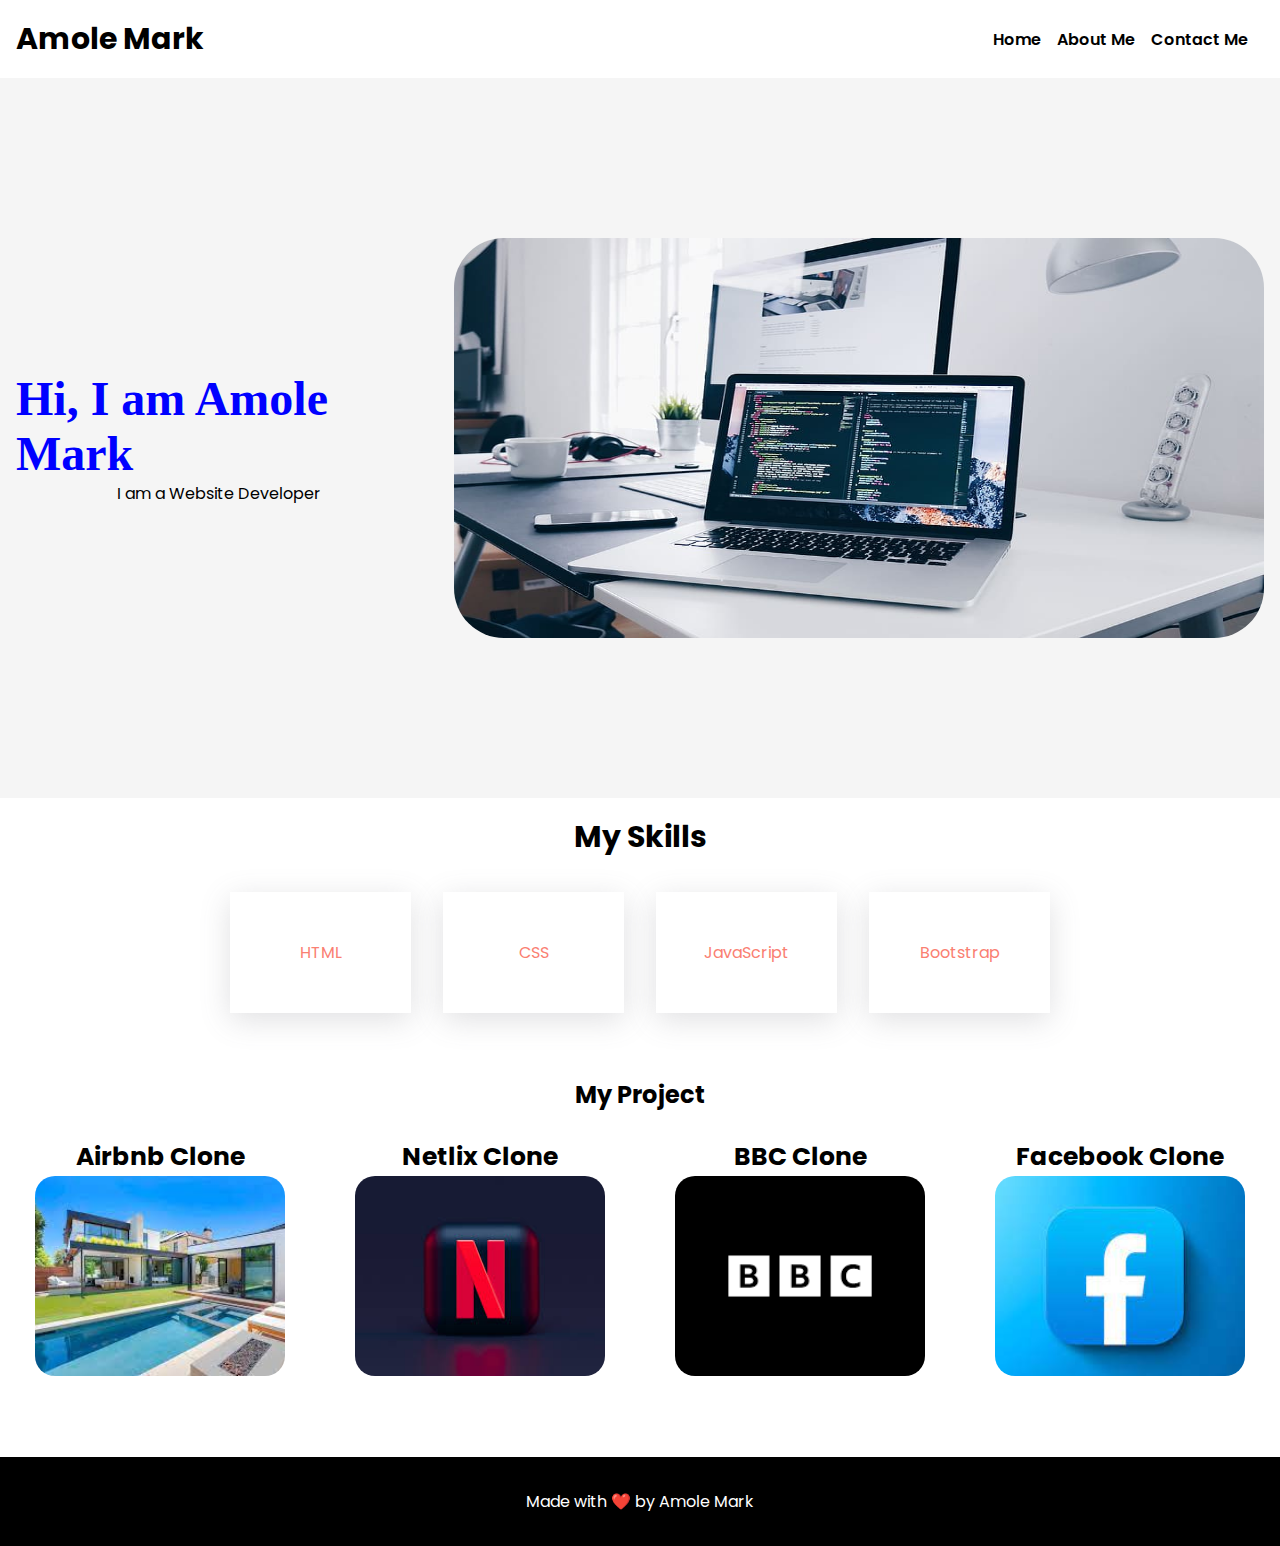
<file: index.html>
<!DOCTYPE html>
<html lang="en">
<head>
    <link rel="stylesheet" href="css/style.css ">
    <link rel="stylesheet" href="https://cdnjs.cloudflare.com/ajax/libs/font-awesome/6.4.2/css/all.min.css" integrity="sha512-z3gLpd7yknf1YoNbCzqRKc4qyor8gaKU1qmn+CShxbuBusANI9QpRohGBreCFkKxLhei6S9CQXFEbbKuqLg0DA==" crossorigin="anonymous" referrerpolicy="no-referrer" />
    <meta charset="UTF-8">
    <meta name="viewport" content="width=device-width, initial-scale=1.0">
    <title>Portfolio</title>
</head>
<body>
    <nav class="navbar">
      <div class="logo">Amole Mark</div>
      <div>
        <ul class="nav-list">
          <li>
            <a href="index.html">Home</a>
          </li>
          <li>
            <a href="about.html">About Me</a>
          </li>
          <li>
            <a href="contact.html">Contact Me</a>
          </li>
      </div>
    </nav>

    <section class="hero">
        <div class="left"><h3 class="name">Hi, I am Amole Mark</h3>
          <p>I am a Website Developer</p>
          <p></p>
        </div>
        <div class="right">
          <img src="./img/capture1.jpg " height="400px" alt="profile picture">
        </div>
      </section>

      <section class="skills">
        <h2>My Skills</h2>
        <div class="card">
          <div class="skill">
            <i class="fa-brands fa-html5 fa-3x"></i>
            <p>HTML</p>
          </div>
          <div class="skill">
            <i class="fa-brands fa-css3 fa-3x"></i>
            <p>CSS</p>
          </div>
          <div class="skill">
            <i class="fa-brands fa-square-js fa-3x"></i>
            <p>JavaScript</p>
          </div>
          <div class="skill">
            <i class="fa-brands fa-bootstrap fa-3x"></i>
            <p>Bootstrap</p>
          </div>
        </div>
      </section>

      <section class="projects">
        <h2>My Project</h2>
        <div class="card">
          <div class="project">
            <h3>Airbnb Clone</h3>
            <img src="img/airbnb.jpg"  alt="Airbnb clone" />
          </div>
          <div class="project">
            <h3>Netlix Clone</h3>
            <img src="img/net.jpg" alt="Netflix clone" />
          </div>
          <div class="project">
            <h3>BBC Clone</h3>
            <img src="img/download (3).png" alt="BBC clone" />
          </div>
          <div class="project">
            <h3>Facebook Clone</h3>
            <img src="img/fs.jpg" alt="Facebook clone" />
          </div>
        </div>
        </div>
      </section>
      <footer class="footer">
        <p>Made with ❤️ by Amole Mark</p>
      </footer>
      <div class="assignment"></div>
  </body>
  </html>
</file>
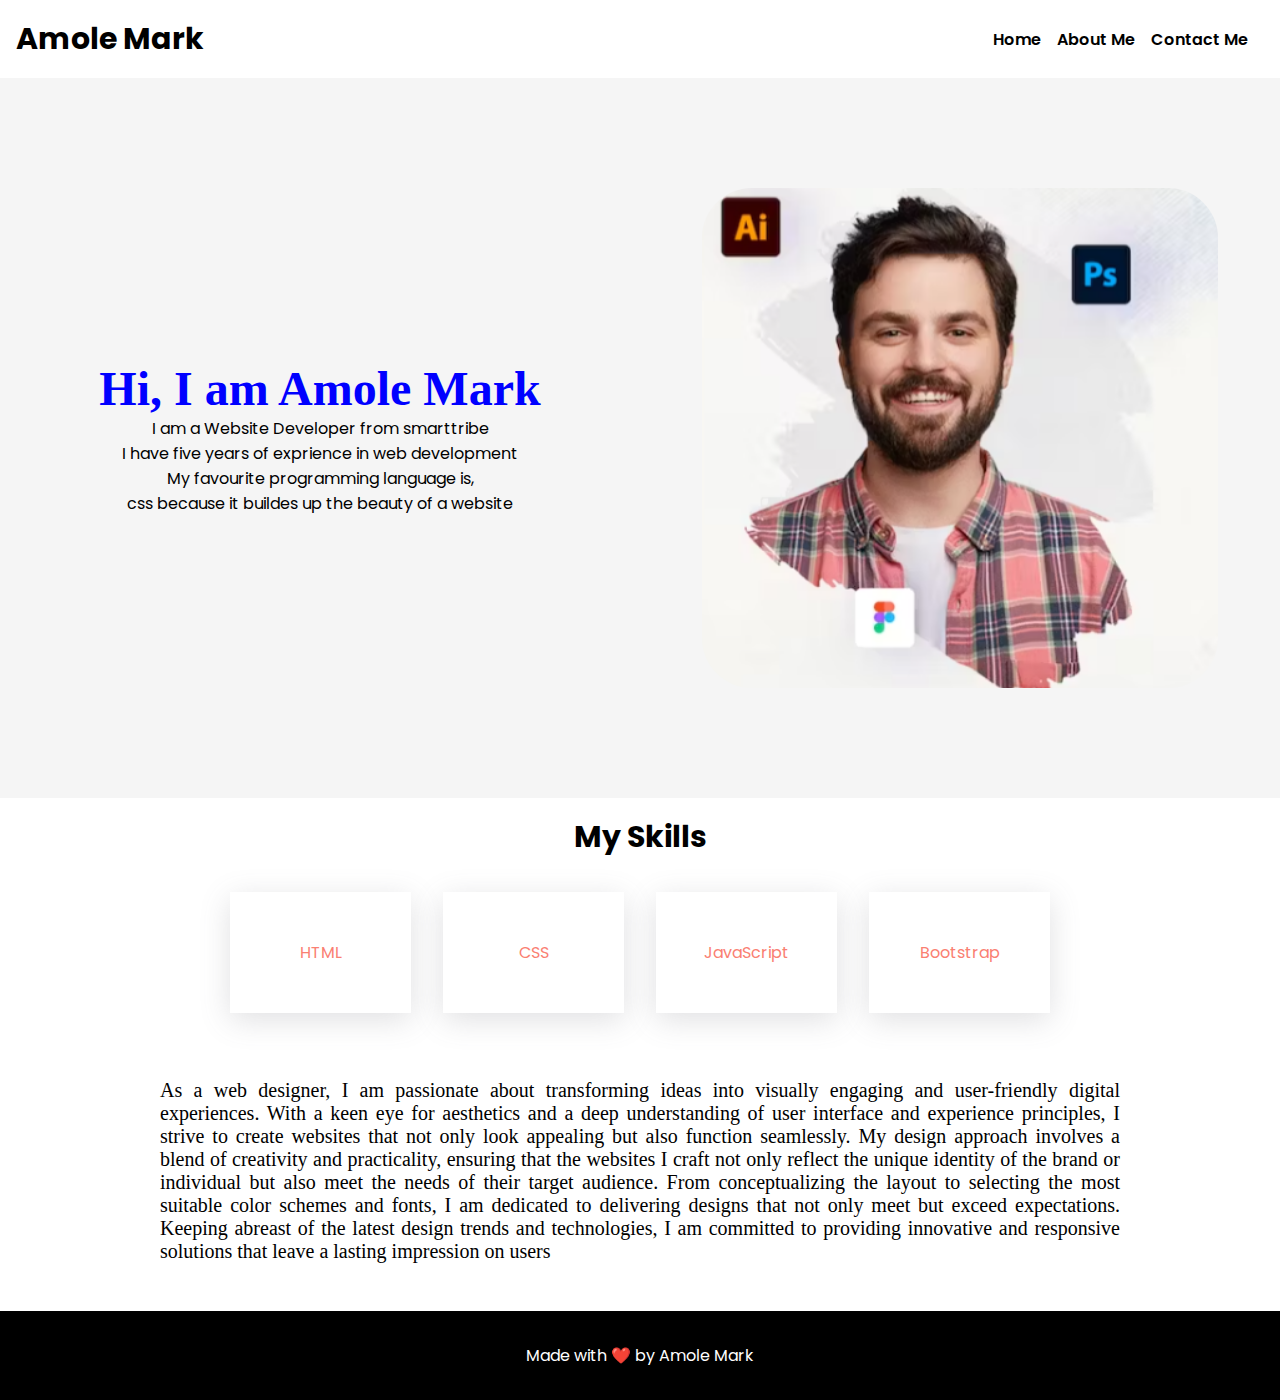
<file: about.html>
<!DOCTYPE html>
<html lang="en">
<head>
  <link rel="stylesheet" href="css/about.css">
    <meta charset="UTF-8">
    <meta name="viewport" content="width=device-width, initial-scale=1.0">
    <title>Document</title>
</head>
<body>
  <nav class="navbar">
    <div class="logo">Amole Mark</div>
    <div>
      <ul class="nav-list">
        <li>
          <a href="index.html">Home</a>
        </li>
        <li>
          <a href="about.html">About Me</a>
        </li>
        <li>
          <a href="contact.html">Contact Me</a>
        </li>
      </ul>
    </div>
  </nav>

  <section class="hero">
      <div class="left"><h3 class="name">Hi, I am Amole Mark</h3>
        <p>I am a Website Developer
         from smarttribe</p>
        <p>I have five years of exprience in web development</p>
        <p>My favourite programming language is,</p>
        <p>css because it buildes up the beauty of a website</p>
      </div>
      <div class="right">
        <img src="img/Capture.PNG" height="500px" alt="profile picture">
      </div>
    </section>

    <section class="skills">
      <h2>My Skills</h2>
      <div class="card">
        <div class="skill">
          <i class="fa-brands fa-html5 fa-3x"></i>
          <p>HTML</p>
        </div>
        <div class="skill">
          <i class="fa-brands fa-css3 fa-3x"></i>
          <p>CSS</p>
        </div>
        <div class="skill">
          <i class="fa-brands fa-square-js fa-3x"></i>
          <p>JavaScript</p>
        </div>
        <div class="skill">
          <i class="fa-brands fa-bootstrap fa-3x"></i>
          <p>Bootstrap</p>
        </div>
      </div>
    </section>

    <div style="font-size: 20px;padding-left: 10rem; text-align: justify;  font-family:Barlow sans-serif; padding-right: 10rem; margin-top: 50px;" class="p1">
      <p>As a web designer, I am passionate about transforming ideas into visually engaging and user-friendly digital experiences.
         With a keen eye for aesthetics and a deep understanding of user interface and experience principles, I strive to create websites that not only look appealing but also function seamlessly.
         My design approach involves a blend of creativity and practicality, ensuring that the websites I craft not only reflect the unique identity of the brand or individual but also meet the needs of their target audience.
         From conceptualizing the layout to selecting the most suitable color schemes and fonts, I am dedicated to delivering designs that not only meet but exceed expectations. Keeping abreast of the latest design trends and technologies,
         I am committed to providing innovative and responsive solutions that leave a lasting impression on users</p>
    </div>

    <footer class="footer">
      <p>Made with ❤️ by Amole Mark</p>
    </footer>
</body>
</html>
</file>
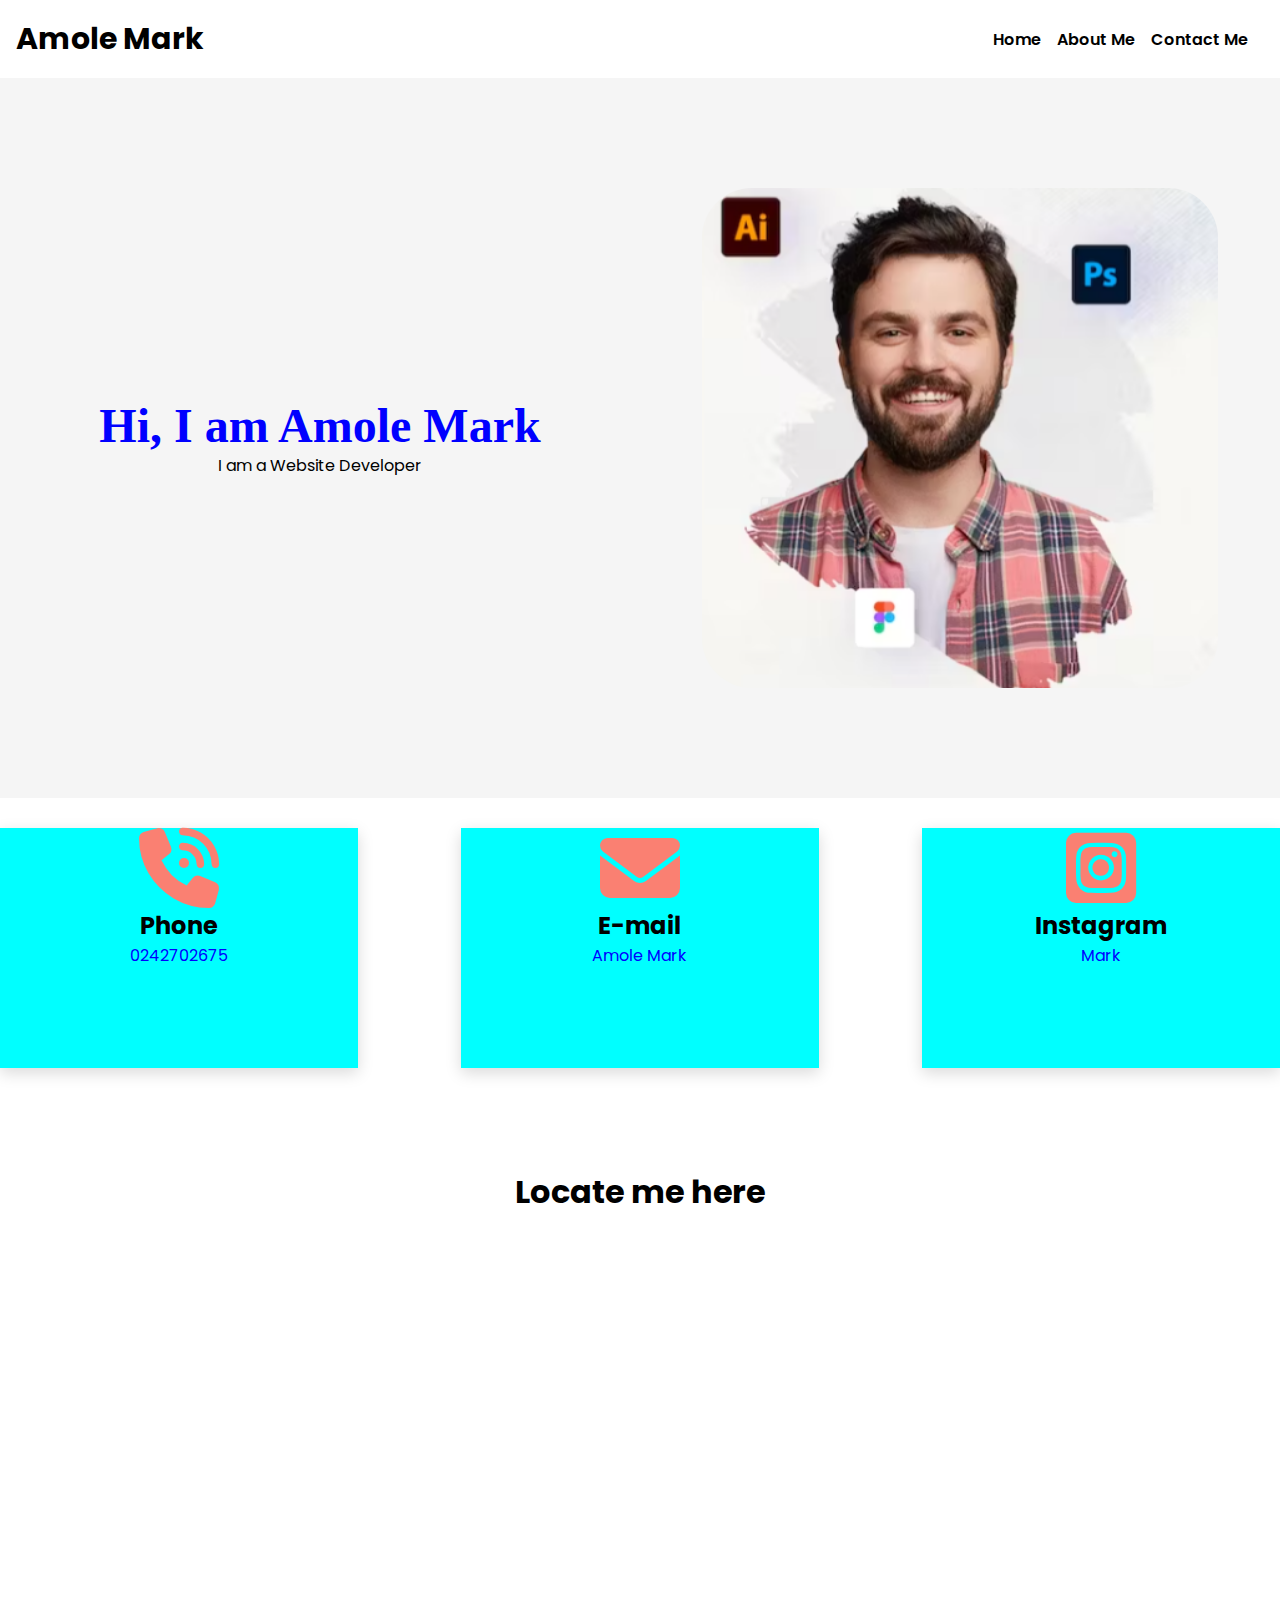
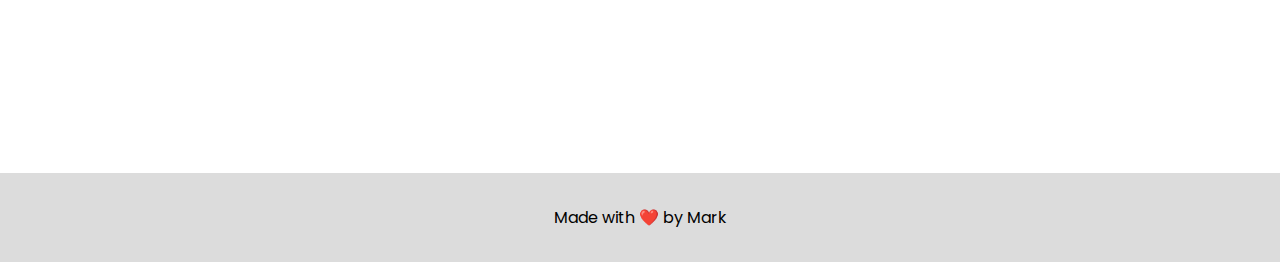
<file: contact.html>
<!DOCTYPE html>
<html lang="en">
<head>
  <link rel="stylesheet" href="/css/contact.css">
  <link
    rel="stylesheet"
    href="https://cdnjs.cloudflare.com/ajax/libs/animate.css/4.1.1/animate.min.css"
  />
  <link rel="stylesheet" href="https://cdnjs.cloudflare.com/ajax/libs/font-awesome/6.4.2/css/all.min.css">
  <head>
  <link
    rel="stylesheet"
    href="https://cdnjs.cloudflare.com/ajax/libs/animate.css/4.1.1/animate.min.css"
  />
  <link rel="stylesheet" href="/css/wickedcss.min.css">
    <title>Portfolio</title>
</head>
<body>
    <nav class="navbar">
      <div class="logo">Amole Mark</div>
      <div>
        <ul class="nav-list">
          <li>
            <a href="index.html">Home</a>
          </li>
          <li>
            <a href="about.html">About Me</a>
          </li>
          <li>
            <a href="contact.html">Contact Me</a>
          </li>
        </ul>
      </div>
    </nav>

    <section class="hero">

        <div class="left"><h3 class="name">Hi, I am Amole Mark</h3>
          <p>I am a Website Developer</p>
          <p></p>
        </div>

        <div class="right">
          <img src="./img/Capture.PNG  " height="500px" alt="profile picture">
        </div>
      </section>

      <section class="col">
        <div class="tel">
          <i class="fa-solid fa-phone-volume slideDown"></i>
          <h2>Phone</h2> 
          <a href="tel:+0242702675">0242702675</a>
        </div>
        <div class="tel">
          <i class="fa-solid fa-envelope slideDown"></i>
          <h2>E-mail</h2>
          <a href="mailto:amolemarkeanu@gmail.com">Amole Mark</a>
        </div>
        <div class="tel">
          <i class="fa-brands fa-square-instagram slideDown"></i>
          <h2>Instagram</h2>
          <a href="https://www.instagram.com/manamancodes/">Mark</a>
        </div>
        </section>
        <div class="map">
          <h1>Locate me here</h1>
          <iframe src="https://www.google.com/maps/embed?pb=!1m18!1m12!1m3!1d58152.76525655898!2d2.291467766382106!3d48.857722080834115!2m3!1f0!2f0!3f0!3m2!1i1024!2i768!4f13.1!3m3!1m2!1s0x47e66e1f06e2b70f%3A0x40b82c3688c9460!2sParis%2C%20France!5e0!3m2!1sen!2sgh!4v1700326578853!5m2!1sen!2sgh" width="900" height="450" style="border:0;" allowfullscreen="" loading="lazy" referrerpolicy="no-referrer-when-downgrade"></iframe>    
        </div>
      </section>
      <footer class="footer">
        <p>Made with ❤️ by Mark</p>
      </footer>
  </body>
  </html>
</file>
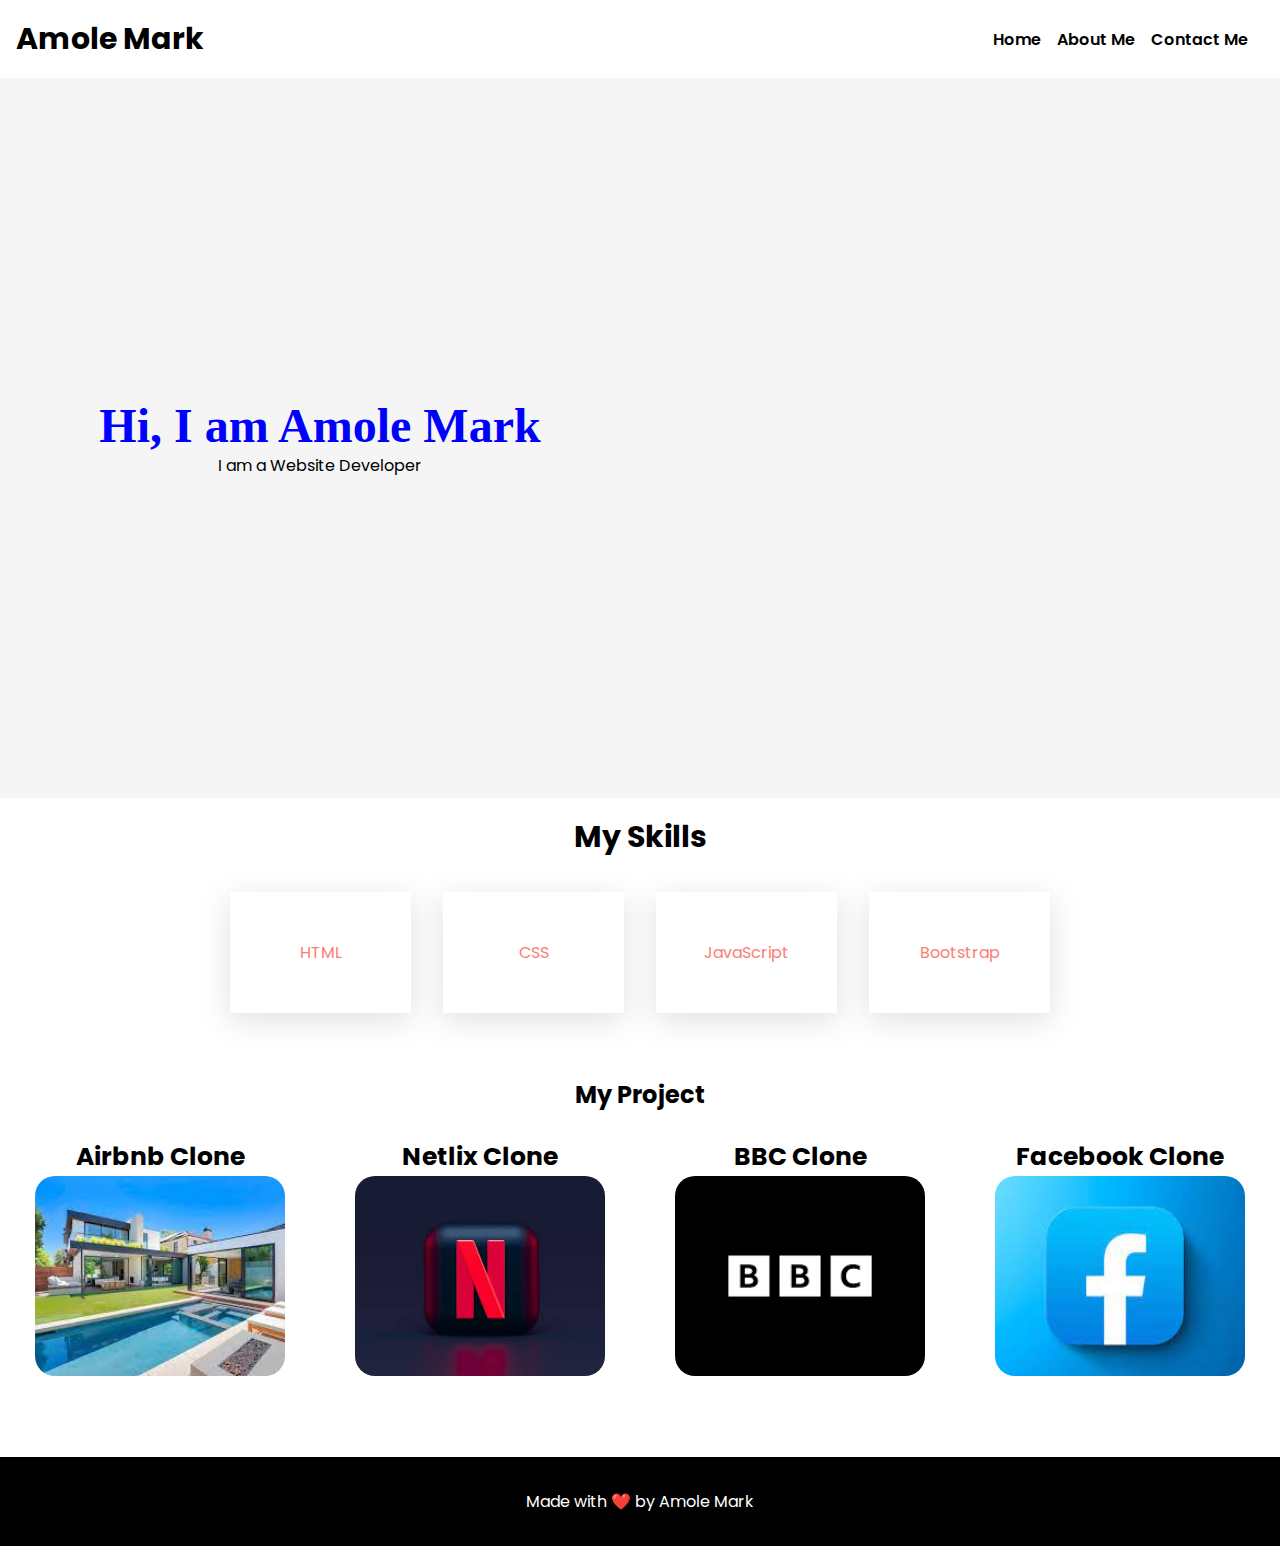
<file: portfolio.html>
<!DOCTYPE html>
<html lang="en">
<head>
    <link rel="stylesheet" href="css/style.css ">
    <link rel="stylesheet" href="https://cdnjs.cloudflare.com/ajax/libs/font-awesome/6.4.2/css/all.min.css" integrity="sha512-z3gLpd7yknf1YoNbCzqRKc4qyor8gaKU1qmn+CShxbuBusANI9QpRohGBreCFkKxLhei6S9CQXFEbbKuqLg0DA==" crossorigin="anonymous" referrerpolicy="no-referrer" />
    <meta charset="UTF-8">
    <meta name="viewport" content="width=device-width, initial-scale=1.0">
    <title>Portfolio</title>
</head>
<body>
    <nav class="navbar">
      <div class="logo">Amole Mark</div>
      <div>
        <ul class="nav-list">
          <li>
            <a href="portfolio.html">Home</a>
          </li>
          <li>
            <a href="about.html">About Me</a>
          </li>
          <li>
            <a href="contact.html">Contact Me</a>
          </li>
        </ul>
      </div>
    </nav>

    <section class="hero">
        <div class="left"><h3 class="name">Hi, I am Amole Mark</h3>
          <p>I am a Website Developer</p>
          <p></p>
        </div>
        <div class="right">
          <!-- <img src="./img/Capture.jpg " height="500px" alt="profile picture"> -->
        </div>
      </section>

      <section class="skills">
        <h2>My Skills</h2>
        <div class="card">
          <div class="skill">
            <i class="fa-brands fa-html5 fa-3x"></i>
            <p>HTML</p>
          </div>
          <div class="skill">
            <i class="fa-brands fa-css3 fa-3x"></i>
            <p>CSS</p>
          </div>
          <div class="skill">
            <i class="fa-brands fa-square-js fa-3x"></i>
            <p>JavaScript</p>
          </div>
          <div class="skill">
            <i class="fa-brands fa-bootstrap fa-3x"></i>
            <p>Bootstrap</p>
          </div>
        </div>
      </section>

      <section class="projects">
        <h2>My Project</h2>
        <div class="card">
          <div class="project">
            <h3>Airbnb Clone</h3>
            <img src="img/airbnb.jpg"  alt="Airbnb clone" />
          </div>
          <div class="project">
            <h3>Netlix Clone</h3>
            <img src="img/net.jpg" alt="Netflix clone" />
          </div>
          <div class="project">
            <h3>BBC Clone</h3>
            <img src="img/download (3).png" alt="BBC clone" />
          </div>
          <div class="project">
            <h3>Facebook Clone</h3>
            <img src="img/fs.jpg" alt="Facebook clone" />
          </div>
        </div>
        </div>
      </section>
      <footer class="footer">
        <p>Made with ❤️ by Amole Mark</p>
      </footer>
      <div class="assignment"></div>
  </body>
  </html>
</file>
<file: css/style.css>
@import url("https://fonts.googleapis.com/css2?family=Poppins:wght@200;300;400;500;600;700&display=swap");
@import url('https://fonts.googleapis.com/css2?family=Oregano:ital@1&family=Poppins:wght@200;300;400;500;600;700&family=Roboto:ital,wght@0,100;0,300;0,400;0,500;0,700;0,900;1,100;1,300;1,400;1,500;1,700;1,900&family=Slabo+27px&display=swap');

* {
  margin: 0;
  padding: 0;
  box-sizing: border-box;
}

body {
  font-family: "Poppins", sans-serif;
}

.navbar {
  display: flex;
  align-items: center;
  justify-content: space-between;
  padding: 1rem;
}

.nav-list {
  display: flex;
}

.nav-list li {
  list-style: none;
  margin-right: 1rem;
}

.logo {
  font-size: 30px;
  font-weight: 700;
}

.nav-list li a {
  text-decoration: none;
  color: black;
  font-weight: 600;
}

.hero {
    height: 80vh;
    background-color: whitesmoke;
    display: grid;
    grid-template-columns: 1fr 1fr;
    align-items: center;
  }
  
  .left {
    height: 60vh;
    margin: 1rem;
    display: flex;
    justify-content: center ;
    align-items: center;
    flex-direction: column;
  }

  .left h3{
    font-family: cursive;
  }


  .name{
    font-size: 3rem;
    color:blue;
  }

  .right {
    height: 60vh;
    margin: 1rem;
    height: 60vh;
    
    display: flex;
    margin: 1rem;
    align-items: center;
    justify-content: center;
  }
  .right img{
    border-radius: 50px;
  }

.right img{
  width: 90vh;
  border: none;
  box-shadow: none;
}


  .skills {
    display: grid;
    justify-content: center;
    align-items: center;
  }
  
  .skills h2 {
    font-size: 30px;
    margin: 1rem;
    text-align: center;
  }
  
  .card {
    display: grid;
    grid-template-columns: 1fr 1fr 1fr 1fr;
  }
  
  .skill {
    box-shadow: rgba(100, 100, 111, 0.2) 0px 7px 29px 0px;
    color: salmon;
    padding: 3rem;
    margin: 1rem;
    display: flex;
    flex-direction: column;
    align-items: center;
    justify-content: center;
  }

  .projects{
    margin-top: 3rem;
  }


  .project{
    text-align: center;
    padding: 1rem;
    margin: 10px;
  }

  .project img{
    height: 200px;
    width: 250px;
    border-radius: 20px;
    object-fit: cover;
    background-position: center;
    box-shadow: rgba(0, 0, 0, 0.19) 0px 10px 20px rgba(0, 0, 0, 0.23) 0px 6px 6px;
  }

  .project h3{
    font-size: 25px;
  }

  .projects h2{
    text-align: center;
  }

  footer .ht{
    color:red ;
    display: inline;

  }
  .footer{
    background-color: black;
    text-align: center;
    padding: 2rem;
    margin-top: 3rem;
  }

  footer p{
  color: white;
  }


  @media screen and (max-width:760px) {
    .navbar {
    display: grid;
    text-align: center;
    justify-content:center ;
    }    

    .navbar li{
      margin-left: 30px;
    }

    .hero {
      display: flex;
      flex-direction: column;
    }

    .card {
      grid-template-columns: 1fr;
    }

    .left {
      text-align: center;
    }

    .nav-list{
      margin-top: 20px;
    }
  }
</file>
<file: css/about.css>
@import url("https://fonts.googleapis.com/css2?family=Poppins:wght@200;300;400;500;600;700&display=swap");
@import url('https://fonts.googleapis.com/css2?family=Oregano:ital@1&family=Poppins:wght@200;300;400;500;600;700&family=Roboto:ital,wght@0,100;0,300;0,400;0,500;0,700;0,900;1,100;1,300;1,400;1,500;1,700;1,900&family=Slabo+27px&display=swap');

* {
  margin: 0;
  padding: 0;
  box-sizing: border-box;
}

body {
  font-family: "Poppins", sans-serif;
}

.navbar {
  display: flex;
  align-items: center;
  justify-content: space-between;
  padding: 1rem;
}

.nav-list {
  display: flex;
}

.nav-list li {
  list-style: none;
  margin-right: 1rem;
}

.logo {
  font-size: 30px;
  font-weight: 700;
}

.nav-list li a {
  text-decoration: none;
  color: black;
  font-weight: 600;
}

.hero {
    height: 80vh;
    background-color: whitesmoke;
    display: grid;
    grid-template-columns: 1fr 1fr;
    align-items: center;
  }
  
  .left {
    height: 60vh;
    margin: 1rem;
    display: flex;
    justify-content: center ;
    align-items: center;
    flex-direction: column;
  }

  .left h3{
    font-family: cursive;
  }


  .name{
    font-size: 3rem;
    color:blue;
  }

  .right {
    height: 60vh;
    margin: 1rem;
    height: 60vh;
    
    display: flex;
    margin: 1rem;
    align-items: center;
    justify-content: center;
  }
  .right img{
    border-radius: 50px;
  }

  .skills {
    display: grid;
    justify-content: center;
    align-items: center;
  }
  
  .skills h2 {
    font-size: 30px;
    margin: 1rem;
    text-align: center;
  }
  
  .card {
    display: grid;
    grid-template-columns: 1fr 1fr 1fr 1fr;
  }

  .skill {
    box-shadow: rgba(100, 100, 111, 0.2) 0px 7px 29px 0px;
    color: salmon;
    padding: 3rem;
    margin: 1rem;
    display: flex;
    flex-direction: column;
    align-items: center;
    justify-content: center;
  }

  footer .ht{
    color:red ;
    display: inline;

  }
  .footer{
    background-color: black;
    text-align: center;
    padding: 2rem;
    margin-top: 3rem;
  }

  footer p{
  color: white;
  }


  @media screen and (max-width:760px) {
    .navbar {
    display: grid;
    text-align: center;
    justify-content:center ;
    }    

    .navbar li{
      margin-left: 30px;
    }

    .hero {
      display: flex;
      flex-direction: column;
    }

    .card {
      grid-template-columns: 1fr;
    }

    .left {
      text-align: center;
    }

    .nav-list{
      margin-top: 20px;
    }

    .skills{
      padding-top: 150px;
    }

    .right img{
      width: 400px;
      height: 400px;
    }

    .p1 p{
      font-size: 20px ;
      font
    }
  }
</file>
<file: css/contact.css>
@import url("https://fonts.googleapis.com/css2?family=Poppins:wght@200;300;400;500;600;700&display=swap");
@import url('https://fonts.googleapis.com/css2?family=Oregano:ital@1&family=Poppins:wght@200;300;400;500;600;700&family=Roboto:ital,wght@0,100;0,300;0,400;0,500;0,700;0,900;1,100;1,300;1,400;1,500;1,700;1,900&family=Slabo+27px&display=swap');

* {
  margin: 0;
  padding: 0;
  box-sizing: border-box;
}

body {
  font-family: "Poppins", sans-serif;
}

.navbar {
  display: flex;
  align-items: center;
  justify-content: space-between;
  padding: 1rem;
}

.nav-list {
  display: flex;
}

.nav-list li {
  list-style: none;
  margin-right: 1rem;
}

.logo {
  font-size: 30px;
  font-weight: 700;
}

.nav-list li a {
  text-decoration: none;
  color: black;
  font-weight: 600;
}

.hero {
    height: 80vh;
    background-color: whitesmoke;
    display: grid;
    grid-template-columns: 1fr 1fr;
    align-items: center;
  }
  
  .left {
    height: 60vh;
    margin: 1rem;
    display: flex;
    justify-content: center ;
    align-items: center;
    flex-direction: column;
  }

  .left h3{
    font-family: cursive;
  }


  .name{
    font-size: 3rem;
    color:blue;
  }

  .right {
    height: 60vh;
    margin: 1rem;
    height: 60vh;
    
    display: flex;
    margin: 1rem;
    align-items: center;
    justify-content: center;
  }
  .right img{
    border-radius: 50px;
  }

.col{
  display: flex;
  justify-content: space-between;
  height: 60vh;
}

.tel{
  width: 28%;
  box-shadow: rgba(0, 0, 0, 0.15) 0px 5px 15px;
  background-color: aqua;
}

.fa-solid,
.fa-brands{
font-size: 5rem;
color: salmon;
display: flex;
}

.col{
  text-align: center;
  margin-top: 30px;
  height: 15rem;
}

.col a{
  color: blue;
}

.col a{
  text-decoration: none;
}


.map {
  text-align: center;
  margin-block: 100px;
}


.footer{
  background-color: gainsboro;
  color: Black;
  text-align: center;
  padding: 2rem;
  margin-top: 3rem;
}

@media screen and (max-width:760px) {
  .navbar {
  display: grid;
  text-align: center;
  justify-content:center ;
  }    

  .navbar li{
    margin-left: 30px;
  }

  .hero {
    display: flex;
    flex-direction: column;
  }

  .card {
    grid-template-columns: 1fr;
  }

  .left {
    text-align: center;
  }

  .nav-list{
    margin-top: 20px;
  }
}
</file>
<file: css/wickedcss.min.css>
/*!
 * WickedCSS v1.0 (https://github.com/kristofferandreasen/wickedCSS)
 * Copyright 2015 Kristoffer Andreasen
 * MIT License
 */.barrelRoll,.fadeIn,.floater,.heartbeat,.pulse,.rollerLeft,.rollerRight,.rotateIn,.rotateInLeft,.rotateInRight,.rotation,.shake,.sideToSide,.slideDown,.slideLeft,.slideRight,.slideUp,.spinner,.wiggle,.zoomer,.zoomerOut{visibility:visible!important}.rotation{animation-name:rotation;-webkit-animation-name:rotation;animation-duration:4s;-webkit-animation-duration:4s;animation-timing-function:linear;-webkit-animation-timing-function:linear;animation-iteration-count:infinite}.rotation,.sideToSide{-webkit-animation-iteration-count:infinite}@-webkit-keyframes rotation{from{-webkit-transform:rotate(0) translateX(50%) rotate(0)}to{-webkit-transform:rotate(360deg) translateX(50%) rotate(-360deg)}}@keyframes rotation{from{transform:rotate(0) translateX(50%) rotate(0)}to{transform:rotate(360deg) translateX(50%) rotate(-360deg)}}.sideToSide{animation-name:sideToSide;-webkit-animation-name:sideToSide;animation-duration:3s;-webkit-animation-duration:3s;animation-timing-function:ease;-webkit-animation-timing-function:ease;animation-iteration-count:infinite}@-webkit-keyframes sideToSide{0%,100%{-webkit-transform:translate(100%,0)}50%{-webkit-transform:translate(-100%,0)}}@keyframes sideToSide{0%,100%{transform:translate(100%,0)}50%{transform:translate(-100%,0)}}.zoomer{animation-name:zoomer;-webkit-animation-name:zoomer;-webkit-animation-duration:1s;-webkit-animation-timing-function:cubic-bezier(.5,.2,.3,1);animation-iteration-count:1}.zoomer,.zoomerOut{-webkit-animation-iteration-count:1;animation-timing-function:cubic-bezier(.5,.2,.3,1);animation-duration:1s}@-webkit-keyframes zoomer{0%{-webkit-transform:scale(.3)}100%{-webkit-transform:scale(1)}}@keyframes zoomer{0%{transform:scale(.3)}100%{transform:scale(1)}}.zoomerOut{animation-name:zoomerOut;-webkit-animation-name:zoomerOut;-webkit-animation-duration:1s;-webkit-animation-timing-function:cubic-bezier(.5,.2,.3,1);animation-iteration-count:1;animation-fill-mode:forwards}.rollerRight,.zoomerOut{-webkit-animation-fill-mode:forwards}@-webkit-keyframes zoomerOut{0%{-webkit-transform:scale(1)}100%{-webkit-transform:scale(0)}}@keyframes zoomerOut{0%{transform:scale(1)}100%{transform:scale(0)}}.spinner{animation-name:spinner;-webkit-animation-name:spinner;-webkit-animation-duration:2s;-webkit-animation-timing-function:linear;-webkit-animation-iteration-count:infinite;animation-iteration-count:infinite}.pulse,.spinner{animation-timing-function:linear;animation-duration:2s}@-webkit-keyframes spinner{from{-webkit-transform:rotate(0)}to{-webkit-transform:rotate(360deg)}}@keyframes spinner{from{transform:rotate(0)}to{transform:rotate(360deg)}}.pulse{animation-name:pulse;-webkit-animation-name:pulse;-webkit-animation-duration:2s;-webkit-animation-timing-function:linear;animation-iteration-count:infinite;-webkit-animation-iteration-count:infinite}@keyframes pulse{0%,100%{transform:scale(.9);opacity:.9}50%{transform:scale(1);opacity:1}}@-webkit-keyframes pulse{0%,100%{-webkit-transform:scale(.95);opacity:.9}50%{-webkit-transform:scale(1);opacity:1}}.shake{animation-name:shake;-webkit-animation-name:shake;-webkit-animation-duration:.4s;-webkit-animation-timing-function:ease;-webkit-animation-iteration-count:1}.barrelRoll,.shake{animation-iteration-count:1;animation-timing-function:ease;animation-duration:.4s}@keyframes shake{0%,100%{transform:translateX(0)}16%,50%,83%{transform:translateX(-10px)}33%,66%{transform:translateX(10px)}}@-webkit-keyframes shake{0%,100%{-webkit-transform:translateX(0)}16%,50%,83%{-webkit-transform:translateX(-10px)}33%,66%{-webkit-transform:translateX(10px)}}.barrelRoll{animation-name:barrelRoll;-webkit-animation-name:barrelRoll;-webkit-animation-duration:.4s;-webkit-animation-timing-function:ease;-webkit-animation-iteration-count:1}@keyframes barrelRoll{from{transform:rotate(0)}to{transform:rotate(360deg)}}@-webkit-keyframes barrelRoll{from{-webkit-transform:rotate(0)}to{-webkit-transform:rotate(360deg)}}.floater{animation-name:floater;-webkit-animation-name:floater;animation-duration:1.5s;-webkit-animation-duration:1.5s;-webkit-animation-iteration-count:infinite}.floater,.wiggle{animation-iteration-count:infinite}@keyframes floater{0%,100%{transform:translateY(0)}50%{transform:translateY(8%)}}@-webkit-keyframes floater{0%,100%{-webkit-transform:translateY(0)}50%{-webkit-transform:translateY(8%)}}.wiggle{animation-name:wiggle;-webkit-animation-name:wiggle;animation-duration:2.5s;-webkit-animation-duration:2.5s;-webkit-animation-iteration-count:infinite}@keyframes wiggle{0%,100%{transform:rotate(-4deg)}50%{transform:rotate(4deg)}}@-webkit-keyframes wiggle{0%,100%{-webkit-transform:rotate(-4deg)}50%{-webkit-transform:rotate(4deg)}}.pound{animation-name:pound;-webkit-animation-name:pound;animation-duration:.5s;-webkit-animation-duration:.5s;-webkit-animation-timing-function:ease;-webkit-animation-iteration-count:infinite;visibility:visible!important}.heartbeat,.pound{animation-iteration-count:infinite;animation-timing-function:ease}@keyframes pound{to{transform:scale(1.2)}}@-webkit-keyframes pound{to{transform:scale(1.2)}}.heartbeat{animation-name:heartbeat;-webkit-animation-name:heartbeat;animation-duration:3s;-webkit-animation-duration:3s;-webkit-animation-timing-function:ease;-webkit-animation-iteration-count:infinite}@keyframes heartbeat{0%,100%{transform:scale(1)}10%{transform:scale(1.2)}20%{transform:scale(1.4)}}@-webkit-keyframes heartbeat{0%,100%{-webkit-transform:scale(1)}10%{-webkit-transform:scale(1.2)}20%{-webkit-transform:scale(1.4)}}.rollerRight{animation-name:rollerRight;-webkit-animation-name:rollerRight;animation-duration:2s;-webkit-animation-duration:2s;-webkit-animation-timing-function:ease;-webkit-animation-iteration-count:1;animation-fill-mode:forwards}.rollerLeft,.rollerRight{animation-iteration-count:1;animation-timing-function:ease}@keyframes rollerRight{0%{transform:translateX(-200px) rotate(0);opacity:0}100%{transform:translateX(0) rotate(2turn);opacity:1}}@-webkit-keyframes rollerRight{0%{-webkit-transform:translateX(-200px) rotate(0);opacity:0}100%{-webkit-transform:translateX(0) rotate(2turn);opacity:1}}.rollerLeft{animation-name:rollerLeft;-webkit-animation-name:rollerLeft;animation-duration:2s;-webkit-animation-duration:2s;-webkit-animation-timing-function:ease;-webkit-animation-iteration-count:1;animation-fill-mode:forwards}.fadeOut,.rollerLeft{-webkit-animation-fill-mode:forwards}@keyframes rollerLeft{0%{transform:translateX(200px) rotate(0);opacity:0}100%{transform:translateX(0) rotate(-2turn);opacity:1}}@-webkit-keyframes rollerLeft{0%{-webkit-transform:translateX(200px) rotate(0);opacity:0}100%{-webkit-transform:translateX(0) rotate(-2turn);opacity:1}}.slideDown{animation-name:slideDown;-webkit-animation-name:slideDown;-webkit-animation-duration:1s;-webkit-animation-timing-function:ease}.slideDown,.slideUp{animation-timing-function:ease;animation-duration:1s}@keyframes slideDown{0%{transform:translateY(-100%);opacity:0}100%{transform:translateY(0);opacity:1}}@-webkit-keyframes slideDown{0%{-webkit-transform:translateY(-100%);opacity:0}100%{-webkit-transform:translateY(0);opacity:1}}.slideUp{animation-name:slideUp;-webkit-animation-name:slideUp;-webkit-animation-duration:1s;-webkit-animation-timing-function:ease}@keyframes slideUp{0%{transform:translateY(100%);opacity:0}100%{transform:translateY(0);opacity:1}}@-webkit-keyframes slideUp{0%{-webkit-transform:translateY(100%);opacity:0}100%{-webkit-transform:translateY(0);opacity:1}}.slideLeft{animation-name:slideLeft;-webkit-animation-name:slideLeft;animation-duration:1s;-webkit-animation-duration:1s;-webkit-animation-timing-function:ease}.slideLeft,.slideRight{animation-timing-function:ease}@keyframes slideLeft{0%{transform:translateX(150%);opacity:0}100%{transform:translateX(0);opacity:1}}@-webkit-keyframes slideLeft{0%{-webkit-transform:translateX(150%);opacity:0}100%{-webkit-transform:translateX(0);opacity:1}}.slideRight{animation-name:slideRight;-webkit-animation-name:slideRight;animation-duration:1s;-webkit-animation-duration:1s;-webkit-animation-timing-function:ease}@keyframes slideRight{0%{transform:translateX(-150%);opacity:0}100%{transform:translateX(0);opacity:1}}@-webkit-keyframes slideRight{0%{-webkit-transform:translateX(-150%);opacity:0}100%{-webkit-transform:translateX(0);opacity:1}}.fadeIn{animation-name:fadeIn;-webkit-animation-name:fadeIn;-webkit-animation-duration:2s;-webkit-animation-timing-function:ease}.fadeIn,.fadeOut{animation-timing-function:ease;animation-duration:2s}@keyframes fadeIn{0%{opacity:0}100%{opacity:1}}@-webkit-keyframes fadeIn{0%{opacity:0}100%{opacity:1}}.fadeOut{animation-name:fadeOut;-webkit-animation-name:fadeOut;-webkit-animation-duration:2s;-webkit-animation-timing-function:ease;animation-fill-mode:forwards}@keyframes fadeOut{0%{opacity:1}100%{opacity:0}}@-webkit-keyframes fadeOut{0%{opacity:1}100%{opacity:0}}.rotateInRight{animation-name:rotateInRight;-webkit-animation-name:rotateInRight;animation-duration:3s;-webkit-animation-duration:3s;-webkit-animation-timing-function:ease-in-out;-webkit-animation-iteration-count:1;animation-iteration-count:1}.rotateInLeft,.rotateInRight{animation-timing-function:ease-in-out}@-webkit-keyframes rotateInRight{from{-webkit-transform:rotate(0) translateX(100%) rotate(0)}to{-webkit-transform:rotate(360deg) translateX(0) rotate(-360deg)}}@keyframes rotateInRight{from{transform:rotate(0) translateX(100%) rotate(0)}to{transform:rotate(360deg) translateX(0) rotate(-360deg)}}.rotateInLeft{animation-name:rotateInLeft;-webkit-animation-name:rotateInLeft;animation-duration:3s;-webkit-animation-duration:3s;-webkit-animation-timing-function:ease-in-out;animation-iteration-count:1}.rotateIn,.rotateInLeft{-webkit-animation-iteration-count:1}@-webkit-keyframes rotateInLeft{from{-webkit-transform:rotate(0) translateX(-100%) rotate(0)}to{-webkit-transform:rotate(360deg) translateX(0) rotate(-360deg)}}@keyframes rotateInLeft{from{transform:rotate(0) translateX(-100%) rotate(0)}to{transform:rotate(360deg) translateX(0) rotate(-360deg)}}.rotateIn{animation-name:rotateIn;-webkit-animation-name:rotateIn;animation-duration:3s;-webkit-animation-duration:3s;animation-timing-function:ease;-webkit-animation-timing-function:ease;animation-iteration-count:1;-webkit-transform-origin:center;transform-origin:center}@-webkit-keyframes rotateIn{0%{-webkit-transform:rotate3d(0,0,1,-720deg);transform:rotate3d(0,0,1,-720deg);opacity:0}100%{-webkit-transform-origin:center;transform-origin:center;-webkit-transform:none;transform:none;opacity:1}}@keyframes rotateIn{0%{-webkit-transform:rotate3d(0,0,1,-720deg);transform:rotate3d(0,0,1,-720deg);opacity:0}100%{-webkit-transform:none;transform:none;opacity:1}}.bounceIn{-webkit-animation-name:bounceIn;animation-name:bounceIn;-webkit-animation-duration:.8s;animation-duration:.8s;-webkit-animation-timing-function:cubic-bezier(.215,.61,.355,1);animation-timing-function:cubic-bezier(.215,.61,.355,1)}@-webkit-keyframes bounceIn{0%{opacity:0;-webkit-transform:scale3d(.3,.3,.3);transform:scale3d(.3,.3,.3)}20%{-webkit-transform:scale3d(1.1,1.1,1.1);transform:scale3d(1.1,1.1,1.1)}40%{-webkit-transform:scale3d(.9,.9,.9);transform:scale3d(.9,.9,.9)}60%{opacity:1;-webkit-transform:scale3d(1.03,1.03,1.03);transform:scale3d(1.03,1.03,1.03)}80%{-webkit-transform:scale3d(.97,.97,.97);transform:scale3d(.97,.97,.97)}100%{opacity:1;-webkit-transform:scale3d(1,1,1);transform:scale3d(1,1,1)}}@keyframes bounceIn{0%{opacity:0;-webkit-transform:scale3d(.3,.3,.3);transform:scale3d(.3,.3,.3)}20%{-webkit-transform:scale3d(1.1,1.1,1.1);transform:scale3d(1.1,1.1,1.1)}40%{-webkit-transform:scale3d(.9,.9,.9);transform:scale3d(.9,.9,.9)}60%{opacity:1;-webkit-transform:scale3d(1.03,1.03,1.03);transform:scale3d(1.03,1.03,1.03)}80%{-webkit-transform:scale3d(.97,.97,.97);transform:scale3d(.97,.97,.97)}100%{opacity:1;-webkit-transform:scale3d(1,1,1);transform:scale3d(1,1,1)}}
</file>
